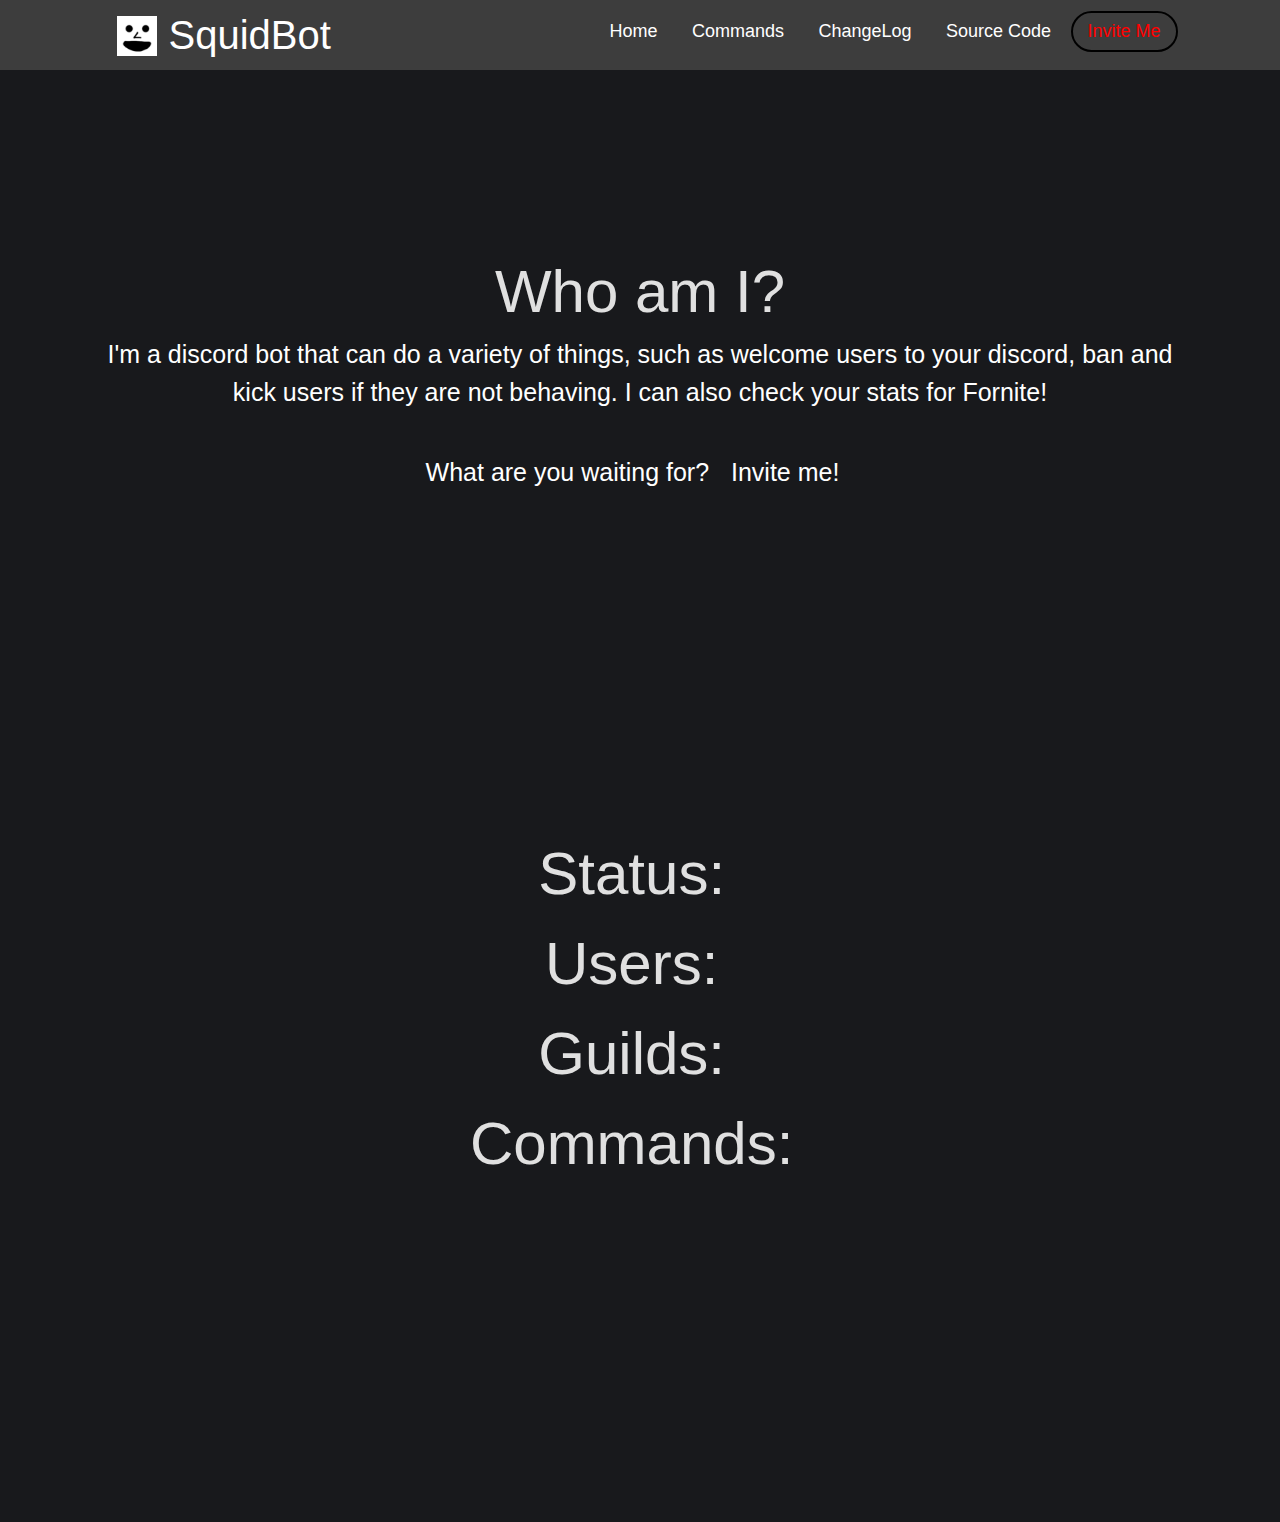
<file: index.html>
<!DOCTYPE html>
<html lang="en">
<head>
    <meta charset="UTF-8">
    <meta name="title" content="SquidBot">
    <meta name="description" content="I'm a discord bot that can do a variety of things, such as play music, ban and kick users if they are not behaving. I can also check your stats of some games... No I'm not hacking your account... or am I?">

    <meta name="og:title" content="SquidBot">
    <meta name="og:description" content="I'm a discord bot that can do a variety of things, such as play music, ban and kick users if they are not behaving. I can also check your stats of some games... No I'm not hacking your account... or am I?">
    <meta name="og:url" content="https://jackbot.pw/">
    <meta name="og:image" content="http://www.jackbot.pw/images/logo.png">
    <meta name="theme-color" content="#1976D2">

    <title>SquidBot - Home</title>
    <link rel="stylesheet" href="https://maxcdn.bootstrapcdn.com/bootstrap/4.0.0/css/bootstrap.min.css"
          integrity="sha384-Gn5384xqQ1aoWXA+058RXPxPg6fy4IWvTNh0E263XmFcJlSAwiGgFAW/dAiS6JXm" crossorigin="anonymous">
    <link rel="shortcut icon" type="image/ico" href="images/favicon.ico">
    <script src="https://ajax.googleapis.com/ajax/libs/jquery/3.3.1/jquery.min.js"></script>
    <link rel="stylesheet" type="text/css" href="themes/default.css"/>
    <link rel="stylesheet" href="http://code.ionicframework.com/ionicons/2.0.1/css/ionicons.min.css"/>
    <script src="scripts/botStats.js"></script>
</head>
<body>
<script type="text/javascript">
    function newPopup(url) {
        window.open(url, 'popUpWindow', 'height=725,width=500,left=50,top=50,resizable=yes,scrollbars=yes,toolbar=yes,menubar=no,location=no,directories=no,status=yes')
    }
</script>
<div class="header">
    <div style="display: inline-block;">
        <a href="index.html" class="title">
            <img src="images/logo.png" style="width: 40px; height: 40px;margin-bottom: 5px">
            <span>SquidBot</span>
        </a>
    </div>

    <div style="display: inline-block;float: right;padding-top: 1%;padding-bottom: 1%">
        <a style="color: white" href="index.html" class="topBtn">
            <span><i class="icon ion-home"></i> Home</span>
        </a>

        <a href="commands.html" class="topBtn">
            <span><i class="ion-ios-list"></i> Commands</span>
        </a>

        <a href="changelog.html" class="topBtn">
            <span><i class="ion-edit"></i> ChangeLog</span>
        </a>

        <a href="https://github.com/squidLard/SquidBot" class="topBtn">
            <span><i class="ion-social-github"></i> Source Code</span>
        </a>

        <a href="JavaScript:newPopup('https://discordapp.com/oauth2/authorize?client_id=288161061205704706&permissions=8&scope=bot');" class="inviteBtn" role="button" target="_blank">
            <span>Invite Me</span>
        </a>
    </div>
</div>
<div class="container" style="padding-top: 20%;">
    <div>
        <h1 class="heading">Who am I?</h1>
        <p class="homeDescription">
            I'm a discord bot that can do a variety of things,
            such as welcome users to your discord, ban and kick users if they are not behaving.
            I can also check your stats for Fornite!<br><br>
            What are you waiting for?
            <a href="JavaScript:newPopup('http://invite.jackbot.pw/');" class="topBtn"
               style="color: white;font-size: 25px" target="_blank">Invite me!</a>
        </p>
    </div>
    <div style="margin: 30% 0 30% 0;">
        <p class="heading">
            Status: <label id="status"></label><br>
            Users: <label style="color: goldenrod" id="users"></label><br>
            Guilds: <label style="color: goldenrod" id="guilds"></label><br>
            Commands: <label style="color: goldenrod" id="commands"></label><br>
        </p>
    </div>
</div>
</body>
</html>
</file>
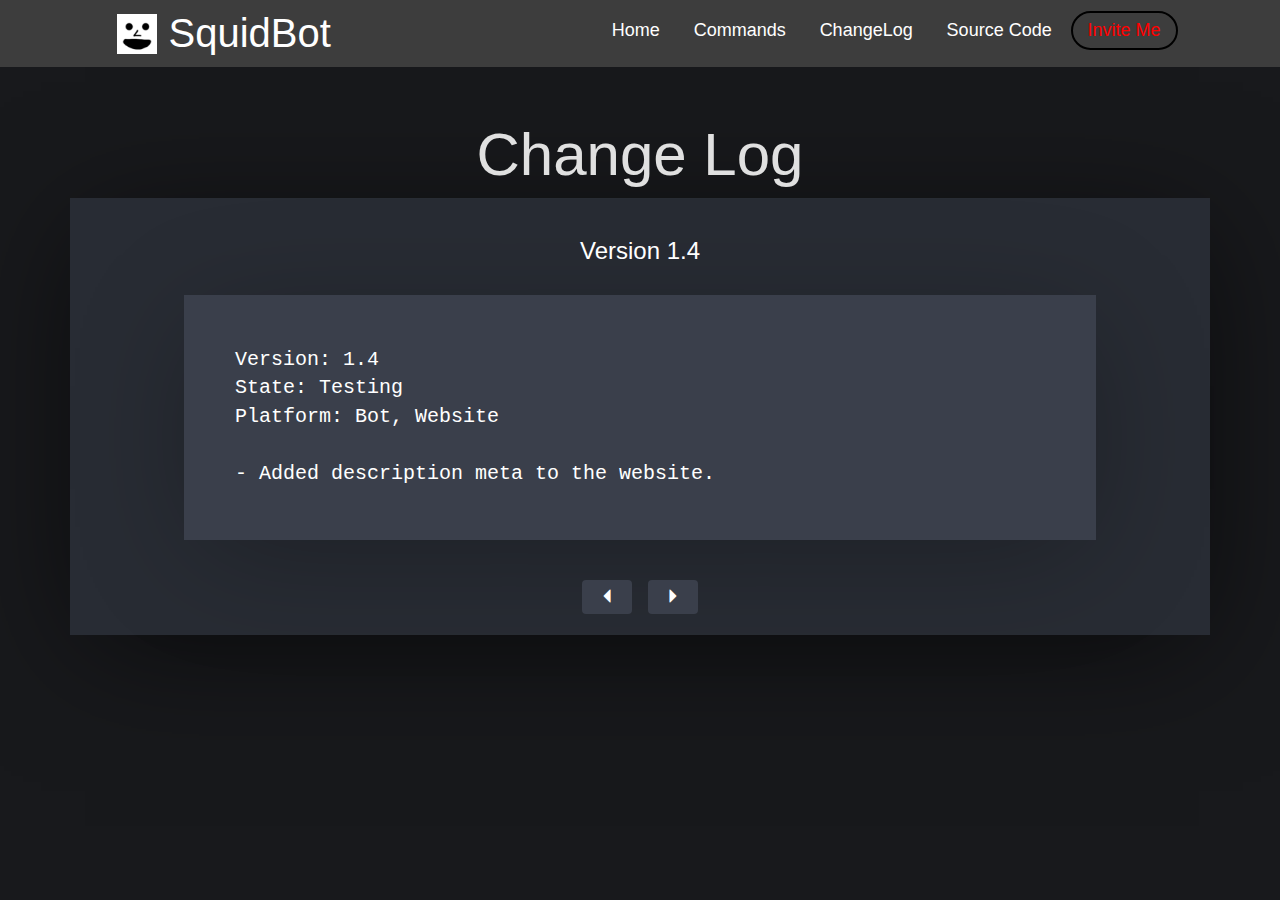
<file: changelog.html>
<!DOCTYPE html>
<html lang="en">
<head>
    <meta charset="UTF-8">
    <meta name="title" content="SquidBOt">
    <meta name="description" content="I'm a discord bot that can do a variety of things, such as play music, ban and kick users if they are not behaving. I can also check your stats of some games... No I'm not hacking your account... or am I?">

    <meta name="og:title" content="SquidBot">
    <meta name="og:description" content="I'm a discord bot that can do a variety of things, such as play music, ban and kick users if they are not behaving. I can also check your stats of some games... No I'm not hacking your account... or am I?">
    <meta name="og:url" content="https://jackbot.pw/">
    <meta name="og:image" content="http://www.jackbot.pw/images/logo.png">
    <meta name="theme-color" content="#1976D2">

    <title>SquidBot - ChangeLog</title>
    <link rel="stylesheet" href="https://maxcdn.bootstrapcdn.com/bootstrap/3.3.7/css/bootstrap.min.css">
    <link rel="shortcut icon" type="image/ico" href="images/favicon.ico">
    <link rel="stylesheet" type="text/css" href="themes/default.css"/>
    <script src="https://ajax.googleapis.com/ajax/libs/jquery/3.3.1/jquery.min.js"></script>
    <link rel="stylesheet" href="http://code.ionicframework.com/ionicons/2.0.1/css/ionicons.min.css"/>
</head>
<body>
<div class="header">
    <div style="display: inline-block;">
        <a href="index.html" class="title">
            <img src="images/logo.png" style="width: 40px; height: 40px;margin-bottom: 5px">
            <span>SquidBot</span>
        </a>
    </div>

    <div style="display: inline-block;float: right;padding-top: 1%;padding-bottom: 1%">
        <a href="index.html" class="topBtn">
            <span><i class="icon ion-home"></i> Home</span>
        </a>

        <a href="commands.html" class="topBtn">
            <span><i class="ion-ios-list"></i> Commands</span>
        </a>

        <a style="color: white" href="changelog.html" class="topBtn">
            <span><i class="ion-edit"></i> ChangeLog</span>
        </a>

        <a href="https://github.com/Jacxk/JackBot/" class="topBtn">
            <span><i class="ion-social-github"></i> Source Code</span>
        </a>

        <a href="JavaScript:newPopup('https://discordapp.com/oauth2/authorize?client_id=288161061205704706&permissions=8&scope=bot');" class="inviteBtn" role="button" target="_blank">
            <span>Invite Me</span>
        </a>
    </div>
</div>
<script>

    function newPopup(url) {
        window.open(url, 'popUpWindow', 'height=725,width=500,left=50,top=50,resizable=yes,scrollbars=yes,toolbar=yes,menubar=no,location=no,directories=no,status=yes')
    }

    function getVersion(num) {
        try {
            $.get(`../changeLog/v${num}`, (data) => {
                document.getElementById(`version`).innerHTML = `Version ${num}`;
                document.getElementById(`vBox`).innerHTML = data;
            }, 'text').catch(err => {
            });
        } catch (e) {

        }
    }

    function getVersionButton(left) {
        const element = document.getElementById('version').textContent;
        let currentV = element.slice('Version '.length).split('.');

        if (left) {
            if (currentV[0] === '1') getVersion('1.' + (parseInt(currentV[1]) + 1))
        } else {
            if (currentV[0] === '1') {
                if (currentV[1] === '0') return;
                getVersion('1.' + (parseInt(currentV[1]) - 1));
            }
        }
    }

    getVersion('1.4');
</script>

<div class="container" style="padding-top: 8%;">
    <h1 id="changelog" class="heading">Change Log</h1>
    <div class="versionOuterBox">
        <br>
        <h3 class="versionTitle" id="version"></h3><br>
        <div class="versionInnerBox">
            <pre id="vBox" class="changeBox"></pre>
        </div>
        <div class="heading">
            <a role="button" class="btn btn-default, changeVersionButton" onclick="getVersionButton(true)">
                <span class="glyphicon glyphicon-triangle-left"></span>
            </a>
            <a id="previous" role="button" class="btn btn-default, changeVersionButton"
               onclick="getVersionButton(false)">
                <span class="glyphicon glyphicon-triangle-right"></span>
            </a>
        </div>
    </div>
</div>
<br><br><br><br>
</body>
</html>
</file>
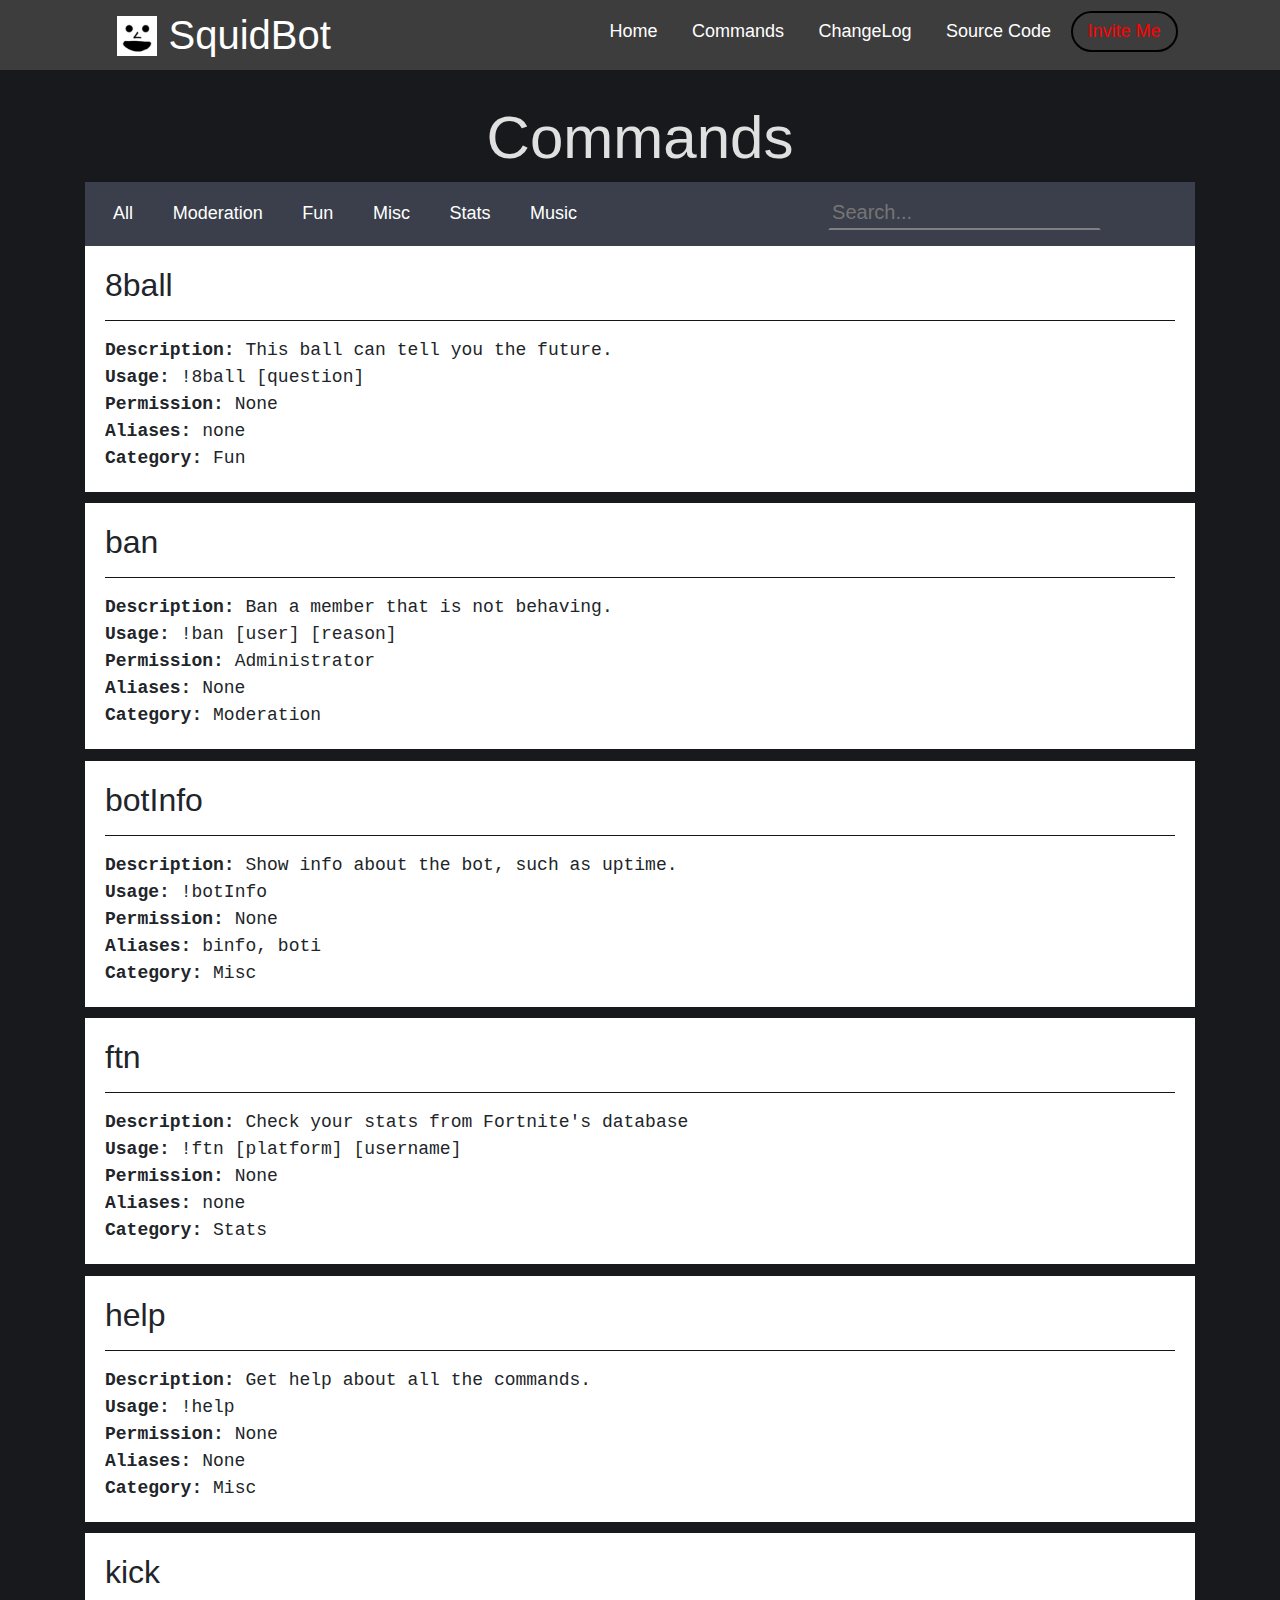
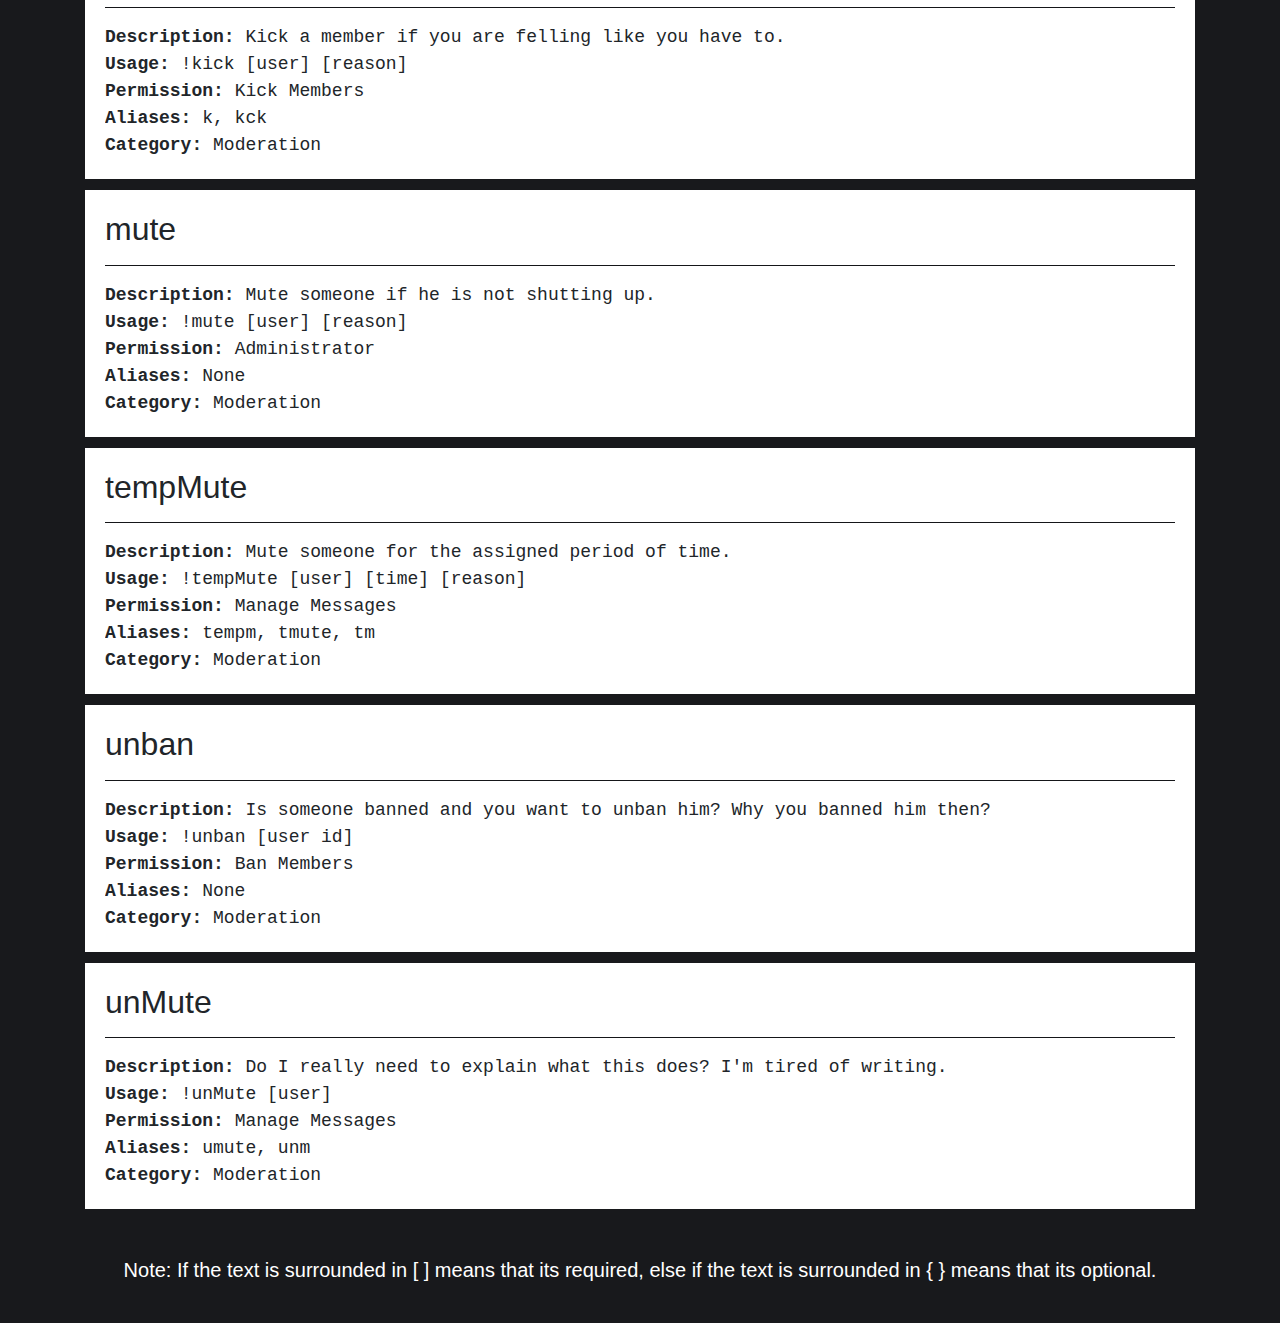
<file: commands.html>
<!DOCTYPE html>
<html lang="en">
<head>
    <meta charset="UTF-8">
    <meta name="title" content="SquidBot">
    <meta name="description" content="I'm a discord bot that can do a variety of things, such as play music, ban and kick users if they are not behaving. I can also check your stats of some games... No I'm not hacking your account... or am I?">

    <meta name="og:title" content="SquidBot">
    <meta name="og:description" content="I'm a discord bot that can do a variety of things, such as play music, ban and kick users if they are not behaving. I can also check your stats of some games... No I'm not hacking your account... or am I?">
    <meta name="og:url" content="https://jackbot.pw/">
    <meta name="og:image" content="http://www.jackbot.pw/images/logo.png">
    <meta name="theme-color" content="#1976D2">

    <title>SquidBot - Commands</title>
    <link rel="stylesheet" href="https://maxcdn.bootstrapcdn.com/bootstrap/4.0.0/css/bootstrap.min.css"
          integrity="sha384-Gn5384xqQ1aoWXA+058RXPxPg6fy4IWvTNh0E263XmFcJlSAwiGgFAW/dAiS6JXm" crossorigin="anonymous">
    <link rel="shortcut icon" type="image/ico" href="images/favicon.ico">
    <link rel="stylesheet" type="text/css" href="themes/default.css"/>
    <link rel="stylesheet" href="http://code.ionicframework.com/ionicons/2.0.1/css/ionicons.min.css"/>
</head>
<body>
<script type="text/javascript">
    function newPopup(url) {
        window.open(url, 'popUpWindow', 'height=725,width=500,left=50,top=50,resizable=yes,scrollbars=yes,toolbar=yes,menubar=no,location=no,directories=no,status=yes')
    }
</script>
<div class="header">
    <div style="display: inline-block;">
        <a href="index.html" class="title">
            <img src="images/logo.png" style="width: 40px; height: 40px;margin-bottom: 5px">
            <span>SquidBot</span>
        </a>
    </div>

    <div style="display: inline-block;float: right;padding-top: 1%;padding-bottom: 1%">
        <a href="index.html" class="topBtn">
            <span><i class="icon ion-home"></i> Home</span>
        </a>

        <a style="color: white" href="commands.html" class="topBtn">
            <span><i class="ion-ios-list"></i> Commands</span>
        </a>

        <a href="changelog.html" class="topBtn">
            <span><i class="ion-edit"></i> ChangeLog</span>
        </a>

        <a href="https://github.com/Jacxk/JackBot/" class="topBtn">
            <span><i class="ion-social-github"></i> Source Code</span>
        </a>

        <a href="JavaScript:newPopup('http://invite.jackbot.pw/');" class="inviteBtn" role="button" target="_blank">
            <span>Invite Me</span>
        </a>
    </div>
</div>

<div class="container" style="padding-top: 8%;">
    <h1 class="heading">Commands</h1>

    <div class="categoriesBox">
        <button onclick="getCommands(`All`)" class="topBtn"><span>All</span></button>
        <button onclick="getCommands(`Moderation`)" class="topBtn"><span>Moderation</span></button>
        <button onclick="getCommands(`Fun`)" class="topBtn"><span>Fun</span></button>
        <button onclick="getCommands(`Misc`)" class="topBtn"><span>Misc</span></button>
        <button onclick="getCommands(`Stats`)" class="topBtn"><span>Stats</span></button>
        <button onclick="getCommands(`Music`)" class="topBtn"><span>Music</span></button>
        <input id="searchBox" type="text" placeholder="Search..." class="search" onkeyup="search()">
    </div>
    <div id="commandsDiv"></div>

    <script src="scripts/commands.js"></script>

</div>
<div>
    <p class="text" style="margin: 2% 0 3% 0">
        Note: If the text is surrounded in [ ] means that its required,
        else if the text is surrounded in { } means that its optional.
    </p>
</div>
</body>
</html>
</file>
<file: themes/default.css>
.header {
    position: fixed;
    background-color: #3d3d3d;
    width: 100%;
    padding-left: 8%;
    padding-right: 8%;
}

.inviteBtn {
    color: red;
    transition: .45s;
    border-radius: 30px;
    padding: 5px 15px;
    text-align: center;
    font-size: 18px;
    display: inline-block;
    border: 2px solid black;
}

.inviteBtn:hover, .inviteBtn:active {
    background-color: white;
    color: red;
}

.topBtn {
    color: white;
    transition: .45s;
    padding: 5px 15px;
    text-align: center;
    font-size: 18px;
    display: inline-block;
}

.title {
    color: white;
    transition: .45s;
    padding: 5px 15px;
    text-align: center;
    font-size: 40px;
    display: inline-block;
}

.topBtn:hover, .topBtn:active, .title:hover, .title:active {
    color: white;
    transform: scale(1.1);
}

.heading {
    background-color: transparent;
    color: #E0E0E0;
    text-align: center;
    font-size: 60px;
}

.text {
    text-align: center;
    color: white;
    font-size: 20px;
    padding-top: 20px;
}

.search {
    margin-left: 21%;
    background-color: transparent;
    border-color: transparent;
    border-bottom-color: gray;
    transition: .45s;
    color: white;
}

.search:focus {
    border-bottom-color: white;
}

.changeBox {
    color: white;
    border-color: transparent;
    padding: 50px;
    background-color: transparent;
    font-size: 20px;
}

.versionTitle {
    color: white;
    text-align: center;
}

.versionInnerBox {
    background-color: #3a3f4b;
    margin: 0 auto;
    width: 80%;
    height: 80%;
    box-shadow: 2px 20px 123px -13px rgba(0, 0, 0, 0.3);
}

.versionOuterBox {
    background-color: #282c34;
    margin: 0 auto;
    width: 100%;
    height: 100%;
    box-shadow: 2px 20px 123px -13px rgba(0, 0, 0, 0.6);
}

.changeVersionButton {
    background-color: #3a3f4b;
    border-color: transparent;
    width: 50px;
    color: white;
}

.pageNotFound {
    color: gray;
    text-align: center;
    font-size: 18px
}

.categoriesBox {
    background-color: #3a3f4b;
    font-size: 20px;
    padding: 1%;
}

.commandsBox {
    background-color: white;
    margin: 0 0 1% 0;
}

.homeDescription {
    color: white;
    text-align: center;
    font-size: 25px;
}

input:focus, select:focus, textarea:focus, button:focus {
    outline: none;
}

body {
    font-family: 'Consolas', sans-serif;
    background-color: #18191c;
}

a, a:hover, a:link, a:visited, a:active {
    text-decoration: none;
}

button, button:focus {
    background-color: transparent;
    border-color: transparent;
}
</file>
